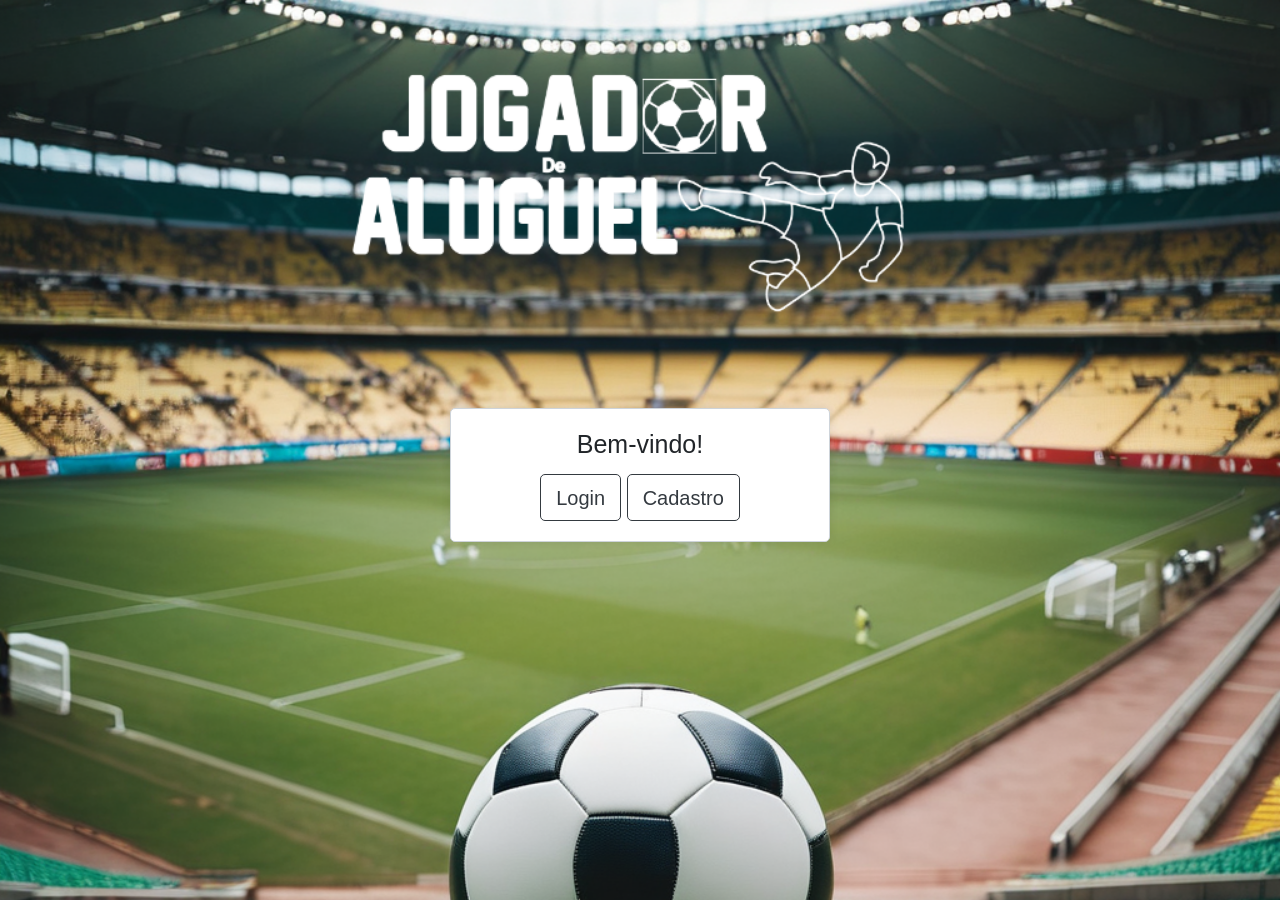
<file: index.html>
<!DOCTYPE html>
<html lang="pt-br">
<head>
    <meta charset="UTF-8">
    <meta name="viewport" content="width=device-width, initial-scale=1.0">
    <link rel="stylesheet" href="https://stackpath.bootstrapcdn.com/bootstrap/4.5.2/css/bootstrap.min.css">
    <link rel="stylesheet" href="style/geral.css">
    <link rel="stylesheet" href="style/home.css">
    <title>Jogador de Aluguel - home</title>
</head>
<body>
    <div class="container">
        <div class="row align-items-center justify-content-center">
        <div class="card align-items-center justify-content-center col-4">
            <h5 class="card-title">Bem-vindo!</h5>

            <div class="botoes">
                <a href="login.html" class="btn btn-outline-dark">Login</a>
                <a href="cadastro.html" class="btn btn-outline-dark">Cadastro</a>
            </div>
        </div>
            
                
    </div>

        

    </div>
    
    <script src="https://code.jquery.com/jquery-3.5.1.slim.min.js"></script>
    <script src="https://cdn.jsdelivr.net/npm/@popperjs/core@2.5.4/dist/umd/popper.min.js"></script>
    <script src="https://stackpath.bootstrapcdn.com/bootstrap/4.5.2/js/bootstrap.min.js"></script>
</body>
</html>
</file>
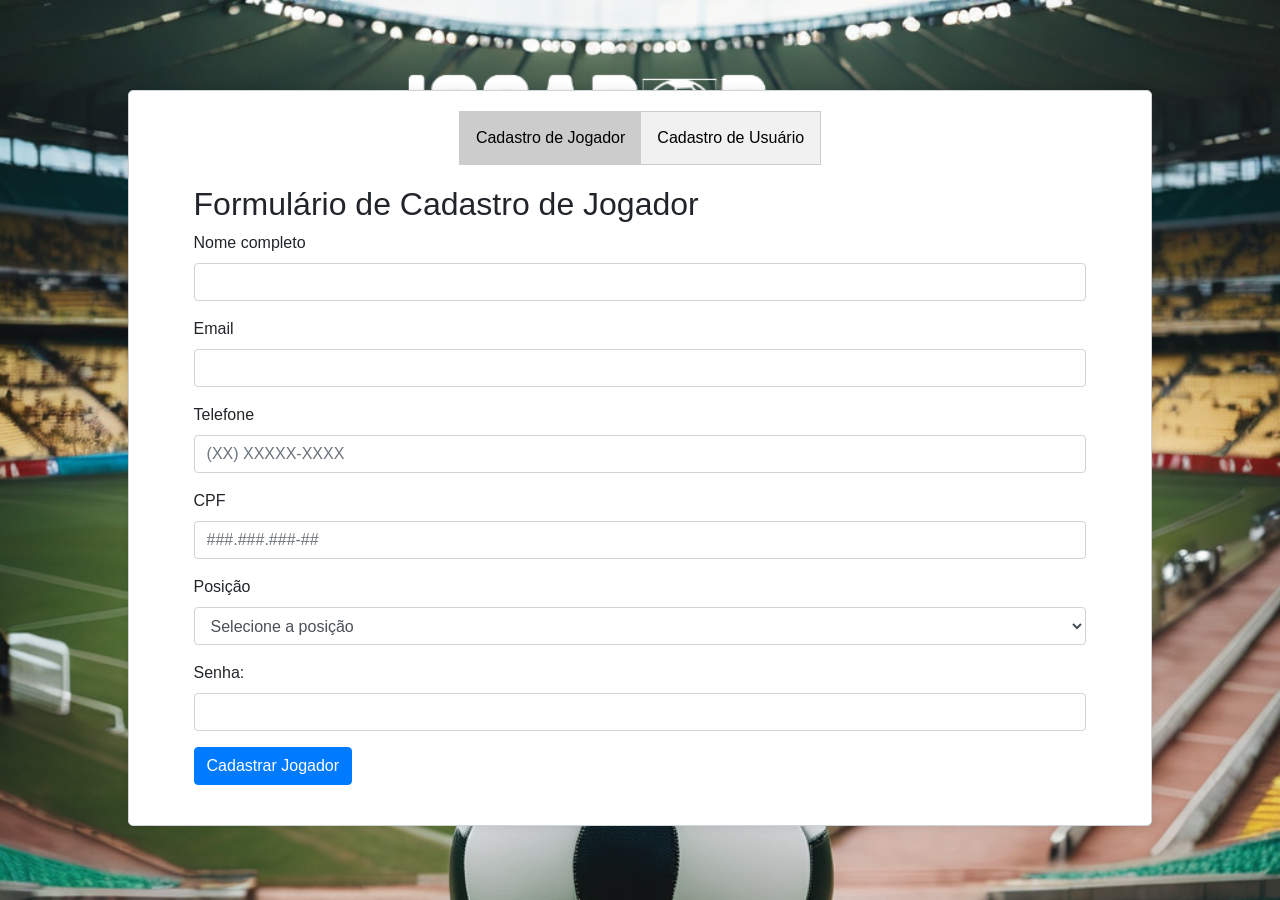
<file: cadastro.html>
<!DOCTYPE html>
<html lang="pt-br">
<head>
    <meta charset="UTF-8">
    <meta name="viewport" content="width=device-width, initial-scale=1.0">
    <title>Cadastro</title>
    <!-- Adicione o link para o Bootstrap CSS -->
	 <script type="text/javascript" src="js\jquery\jquery-1.2.6.pack.js"></script>
    <script type="text/javascript" src="js\jquery\jquery.maskedinput-1.1.4.pack.js"/></script>
    <link rel="stylesheet" href="https://stackpath.bootstrapcdn.com/bootstrap/4.5.2/css/bootstrap.min.css">
    <link rel="stylesheet" href="style/geral.css">
    <link rel="stylesheet" href="style/cadastro.css">
  
</head>
<body>
  
<div class="container">
    <div class="row align-items-center justify-content-center">
        <div class="card align-items-center justify-content-center col-12">
            <div class="tab">
                <button class="tablinks" onclick="openTab(event, 'cadastroJogador')">Cadastro de Jogador</button>
                <button class="tablinks" onclick="openTab(event, 'cadastroUsuario')">Cadastro de Usuário</button>
            </div>

        <div id="cadastroJogador" class="tabcontent">
            <h2>Formulário de Cadastro de Jogador</h2>
            <form id="formJogador">
                <div class="form-group">
                    <label for="nomeJogador">Nome completo</label>
                    <input type="text" id="inputNome" name="nomeJogador" class="form-control" required>
                </div>

                <div class="form-group">
                    <label for="emailJogador">Email</label>
                    <input type="email" id="inputEmail" name="emailJogador" class="form-control" required>
                </div>

                <div class="form-group">
                    <label for="telefoneJogador">Telefone</label>
                    <input type="text" id="inputTelefone2" name="telefoneJogador" class="form-control" pattern="\([1-9]{2}\) [2-9][0-9]{3,4}-[0-9]{4}" placeholder="(XX) XXXXX-XXXX" required>
                </div>

                <div class="form-group">
                    <label for="cpfJogador">CPF</label>
                    <input type="text" id="inputCpf2" name="cpfJogador" class="form-control" pattern="[0-9]{3}\.[0-9]{3}\.[0-9]{3}-[0-9]{2}" placeholder="###.###.###-##" required>
                </div>

                <div class="form-group">
                    <label for="posicaoJogador">Posição</label>
                    <select id="selectPosicao" name="posicaoJogador" class="form-control" required>
                        <option value="">Selecione a posição</option>
                        <option value="1">Goleiro</option>
                        <option value="2">Defesa</option>
                        <option value="3">Ataque</option>
                    </select>
                </div>

                <div class="form-group">
                    <label for="senhaJogador">Senha:</label>
                    <input type="password" id="inputSenha" name="senhaJogador" class="form-control" required>
                </div>

                <button class="btn btn-primary">Cadastrar Jogador</button>
            </form>
        </div>

        <div id="cadastroUsuario" class="tabcontent">
            <h2>Formulário de Cadastro de Usuário</h2>
            <form id="formUsuario">
                <div class="form-group">
                    <label for="nomeUsuario">Nome completo</label>
                    <input type="text" id="inputNome1" name="nomeUsuario" class="form-control" required>
                </div>

                <div class="form-group">
                    <label for="emailUsuario">Email</label>
                    <input type="email" id="inputEmail1" name="emailUsuario" class="form-control" required>
                </div>

                <div class="form-group">
                    <label for="telefoneUsuario">Telefone</label>
                    <input type="text" id="inputTelefone1" name="telefoneUsuario" class="form-control" pattern="\([1-9]{2}\) [2-9][0-9]{3,4}-[0-9]{4}" placeholder="(XX) XXXX-XXXX" required>
                </div>

                <div class="form-group">
                    <label for="cpfUsuario">CPF</label>
                    <input type="text" id="inputCpf1" name="cpfUsuario" class="form-control" pattern="[0-9]{3}\.[0-9]{3}\.[0-9]{3}-[0-9]{2}" placeholder="###.###.###-##" required>
                </div>

                

                <div class="form-group">
                    <label for="senhaUsuario">Senha</label>
                    <input type="password" id="inputSenha1" name="senhaUsuario" class="form-control" required>
                </div>

                <button class="btn btn-primary">Cadastrar Usuário</button>
            </form>
            </div>
        </div>
    </div>
</div>

<!-- Adicione o link para o Bootstrap JS e seu JavaScript personalizado -->
<script src="https://stackpath.bootstrapcdn.com/bootstrap/4.5.2/js/bootstrap.min.js"></script>
<script src="js/Cadastro.js"></script>
<script src="js/script.js"></script>
<script type="text/javascript">
    $(document).ready(function(){
        var inputCpf1 = $("#inputCpf1");
        inputCpf1.mask("999.999.999-99", {reverse: true});

        var inputTelefone1 = $("#inputTelefone1");
        inputTelefone1.mask("(99) 99999-9999", {reverse: true});

        var inputCpf2 = $("#inputCpf2");
        inputCpf2.mask("999.999.999-99", {reverse: true});

        var inputTelefone2 = $("#inputTelefone2");
        inputTelefone2.mask("(99) 99999-9999", {reverse: true});
    });
</script>
</body>
</html>
</file>
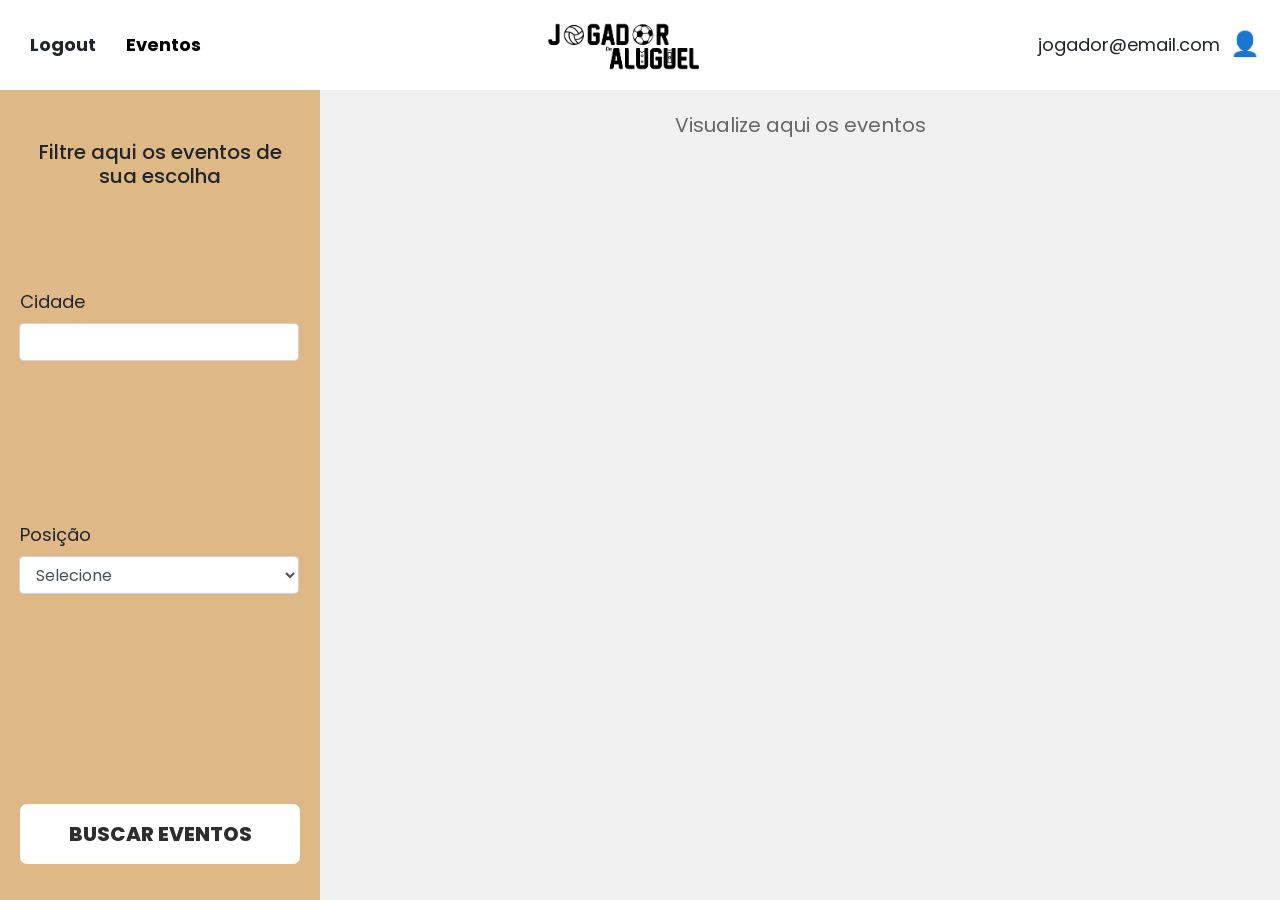
<file: JogadorEscalado.html>
<!DOCTYPE html>
<html lang="pt-BR">
<head>
    <meta charset="UTF-8">
    <link rel="stylesheet" href="https://fonts.googleapis.com/css?family=Poppins">
    <link rel="stylesheet" href="https://cdn.jsdelivr.net/npm/bootstrap@4.3.1/dist/css/bootstrap.min.css" integrity="sha384-ggOyR0iXCbMQv3Xipma34MD+dH/1fQ784/j6cY/iJTQUOhcWr7x9JvoRxT2MZw1T" crossorigin="anonymous">
    <meta name="viewport" content="width=device-width, initial-scale=1.0">
    <title>Jogador de Aluguel</title>
    <style>
        body {
            font-family: 'Poppins', sans-serif;
            margin: 0;
            padding: 0;
            box-sizing: border-box;
            font-size: 18px;
        }
        .nav-center a {
            text-decoration: none;
            font-size: 23px;
        }

        header {
            background-color: #fff;
            padding: 10px 20px;
            box-shadow: 0 2px 4px rgba(0,0,0,0.1);
            height: 10vh;
        }

        .nav {
            display: flex;
            justify-content: space-between;
            align-items: center;
        }

        .nav-left {
            display: flex;
            align-items: center;
        }

        .nav-left a {
            margin-right: 20px;
            margin-left: 10px;
            text-decoration: none;
            color: #000;
            font-weight: bold;
        }

        .nav-center a {
            text-decoration: none;
            color: #000;
            font-weight: bold;
        }

        .user-info {
            display: flex;
            align-items: center;
        }

        .user-info span {
            margin-left: 10px;
        }

        .user-icon {
            font-size: 24px;
        }

        main {
            display: flex;
            height: 90vh;
            background-color:#f0f0f0;
        }

        .filter {
            background-color: #DEB887;
            padding: 50px 20px 50px 20px;
            width: 320px;
            display: flex;
            flex-direction: column;
        }

        .filter h2 {
            margin-bottom: 100px;
            font-size: 20px;
            text-align: center;
        }

        .filter select {
            width: 100%;
            margin: 0 0 160px -1px;
        }
		
		.filter input {
            width: 100%;
            margin: 0 0 160px -1px;
        }


        .filter button {
            width: 100%;
            padding: 15px;
            font-weight: 800;
            background-color: white;
            color: #2e2e2e;
            border: none;
            cursor: pointer;
            border-radius: 7px;
            margin-top: 50px;
            font-size: 20px;
        }

        .events {
            flex-grow: 1;
            padding: 20px;
            display: flex;
            flex-direction: column;
            align-items: center;
        }

        #p1 {
            font-size: 20px;
            text-align: start;
            color: #666;
        }

        #p2 {
            transform: translateY(35vh);
            color: #666;
            text-align: center;
        }

        .eventosFlex {
            overflow-y: scroll;
            height: 100%;
        }

        .eventoFlex {
            display: flex;
            justify-content: space-around;
            width: 1200px;
            background-color: white;
            margin-bottom: 25px;
        }

        .eventoFlex div {
            padding: 15px;
        }

        #eventoFlex1 {
            width: 400px;
        }    

        .eventoFlexButtons {
            display: flex;
            flex-direction: column;
            justify-content: space-evenly;
        }

        .eventoFlexButton {
            font-weight: 900;
            color: white;
            width: 170px;
            height: 65px;
            border: 0;
            border-radius: 7px;
        }
    </style>

</head>
<body onload="buscaEscalado()">
    <header>
        <div class="nav">
            <div class="nav-left">
                <a onclick="logout()">Logout</a>
                <a href="JogadorEscalado.html">Eventos</a>
            </div>
            <div class="nav-center">
                <img src="imagens/logo.png" width="170px">
            </div>
            <div class="user-info">
                <span>jogador@email.com</span>
                <span class="user-icon">&#128100;</span>
            </div>
        </div>
    </header>
    <main>
        <div class="filter">
            <h2>Filtre aqui os eventos de <br> sua escolha</h2>

            <label for="inputCidade">Cidade</label>
            <form onsubmit="buscaEventos()">
			<input type="text" id="inputCidade" class="form-control" required>
              
            </select>
            <label for="inputPosicao">Posição</label>
            <select class="form-control" id="inputPosicao" name="posicao" required>
                <option value="">Selecione</option>
                <option value="1">Goleiro</option>
                <option value="2">Defesa</option>
                <option value="3">Ataque</option>
            </select>
            <button id="buttonBuscar">BUSCAR EVENTOS</button>
            </form>
        </div>
        <div class="events">
            <p id="p1">Visualize aqui os eventos</p>
            <div class="eventosFlex">        
                
            </div>
        </div>
    </main>
    <script src="https://code.jquery.com/jquery-3.3.1.slim.min.js" integrity="sha384-q8i/X+965DzO0rT7abK41JStQIAqVgRVzpbzo5smXKp4YfRvH+8abtTE1Pi6jizo" crossorigin="anonymous"></script>
    <script src="https://cdn.jsdelivr.net/npm/popper.js@1.14.7/dist/umd/popper.min.js" integrity="sha384-UO2eT0CpHqdSJQ6hJty5KVphtPhzWj9WO1clHTMGa3JDZwrnQq4sF86dIHNDz0W1" crossorigin="anonymous"></script>
    <script src="https://cdn.jsdelivr.net/npm/bootstrap@4.3.1/dist/js/bootstrap.min.js" integrity="sha384-JjSmVgyd0p3pXB1rRibZUAYoIIy6OrQ6VrjIEaFf/nJGzIxFDsf4x0xIM+B07jRM" crossorigin="anonymous"></script>
    <script src="js/JogadorEventoDados.js"></script>
</body>
</html>
</file>
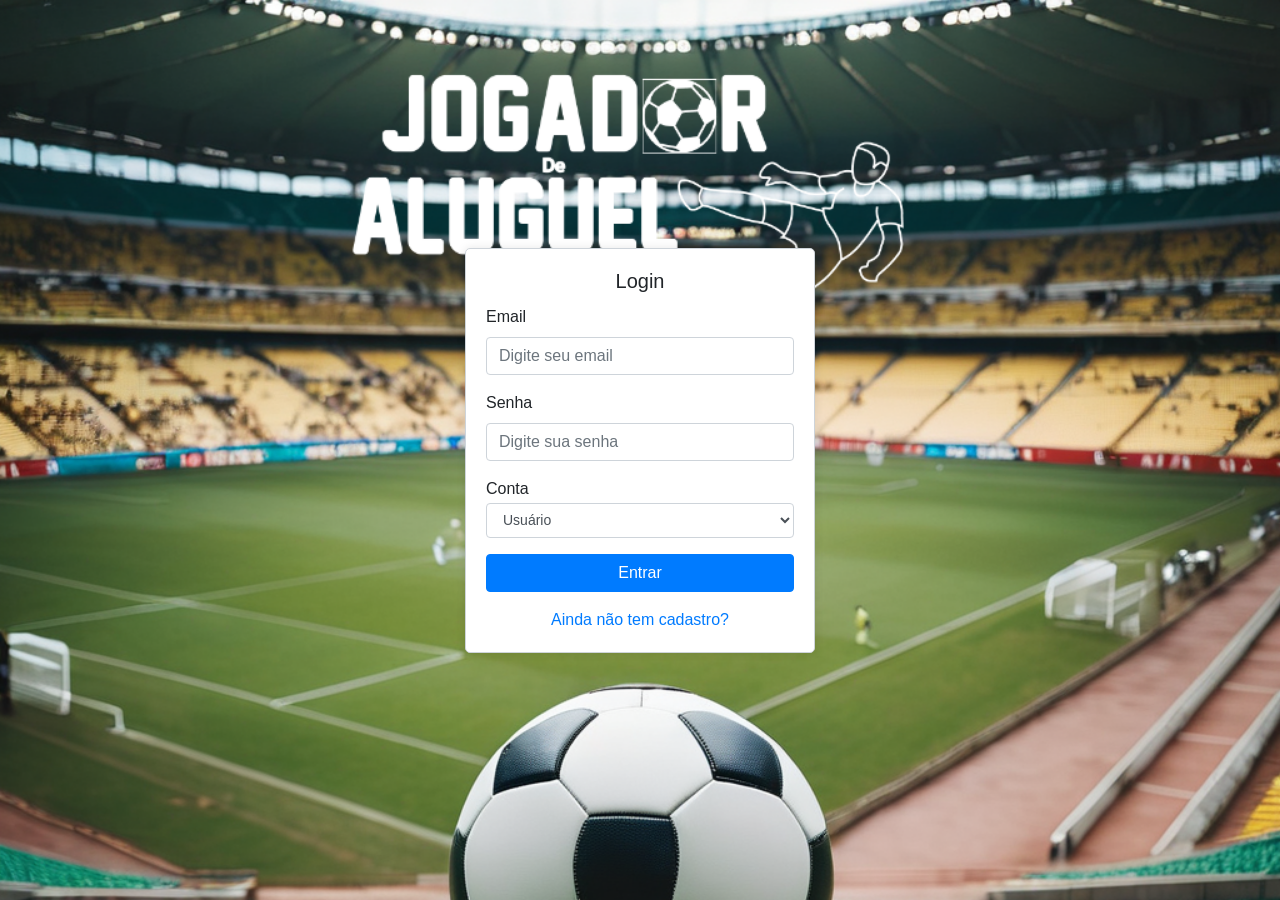
<file: login.html>
<!DOCTYPE html>
<html lang="pt-br">
<head>
    <meta charset="UTF-8">
    <meta name="viewport" content="width=device-width, initial-scale=1.0">
    <title>Tela de Login</title>
    <!-- Inclua o CSS do Bootstrap -->
    <link href="https://stackpath.bootstrapcdn.com/bootstrap/4.5.2/css/bootstrap.min.css" rel="stylesheet">
    <!-- Estilos personalizados -->
    <link rel="stylesheet" href="style/login.css">
    <link rel="stylesheet" href="style/geral.css">
</head>
<body>
    <div class="card">
        <h5 class="card-title">Login</h5>
        <form>
            <div class="form-group">
                <label for="inputEmail">Email</label>
                <input type="text" class="form-control" id="inputEmail" placeholder="Digite seu email">
            </div>
            <div class="form-group">
                <label for="inputSenha">Senha</label>
                <input type="password" class="form-control" id="inputSenha" placeholder="Digite sua senha">
            </div>
            <div class="form-group">
                <label for="idConta">Conta</label>
            <select class="form-control formInput2 heightInput" id="idConta"
                    name="contaLabel" style="margin-top: -6px;font-size: 14px;">
                <optgroup label="Tipos">
                    <option selected="" value="usuario">Usuário</option>
                    <option value="jogador">Jogador</option>
                </optgroup>
            </select>
        </div>
            <button class="btn btn-primary btn-block">Entrar</button>
        </form>
        <div class="text-center mt-3">
            <a href="cadastro.html">Ainda não tem cadastro?</a>
        </div>
    </div>
    <script src="js/Login.js"></script>
    <!-- Inclua o JavaScript do Bootstrap (opcional) -->
    <script src="https://stackpath.bootstrapcdn.com/bootstrap/4.5.2/js/bootstrap.min.js"></script>
</body>
</html>
</file>
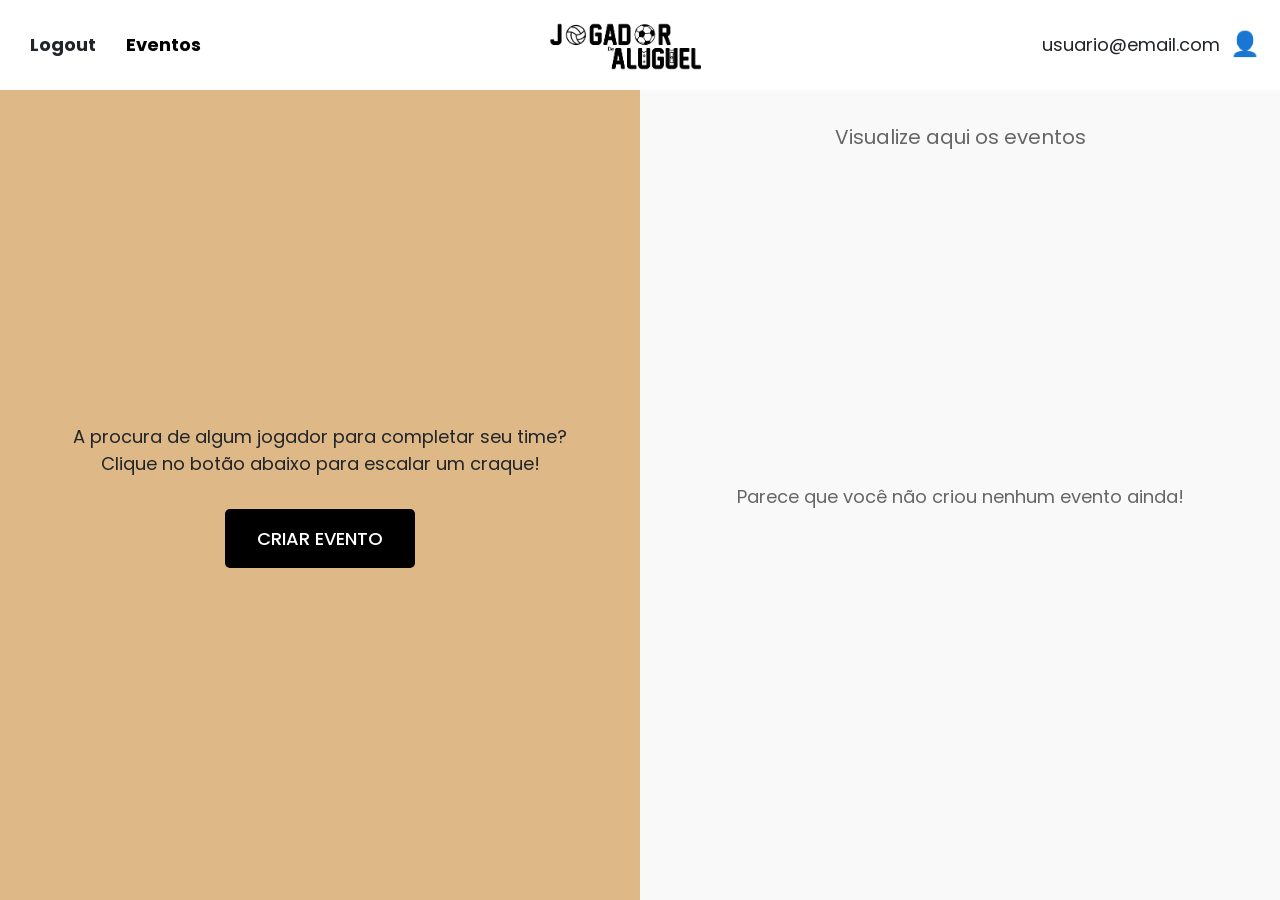
<file: UsuarioEventoDados.html>
<!DOCTYPE html>
<html lang="pt-BR">

<head>
    <meta charset="UTF-8">
    <link rel="stylesheet" href="https://fonts.googleapis.com/css?family=Poppins">
    <link rel="stylesheet" href="https://cdn.jsdelivr.net/npm/bootstrap@4.3.1/dist/css/bootstrap.min.css"
        integrity="sha384-ggOyR0iXCbMQv3Xipma34MD+dH/1fQ784/j6cY/iJTQUOhcWr7x9JvoRxT2MZw1T" crossorigin="anonymous">
    <meta name="viewport" content="width=device-width, initial-scale=1.0">
    <title>Jogador de Aluguel</title>
    <style>
        body {
            font-family: 'Poppins', sans-serif;
            margin: 0;
            padding: 0;
            box-sizing: border-box;
            font-size: 18px;
        }

        .nav-center a {
            text-decoration: none;
            font-size: 23px;
        }

        header {
            background-color: #fff;
            padding: 10px 20px;
            box-shadow: 0 2px 4px rgba(0, 0, 0, 0.1);
            height: 10vh;
        }

        .nav {
            display: flex;
            justify-content: space-between;
            align-items: center;
        }

        .nav-left {
            display: flex;
            align-items: center;
        }

        .nav-left a {
            margin-right: 20px;
            margin-left: 10px;
            text-decoration: none;
            color: #000;
            font-weight: bold;
        }

        .nav-center a {
            text-decoration: none;
            color: #000;
            font-weight: bold;
        }

        .user-info {
            display: flex;
            align-items: center;
        }

        .user-info span {
            margin-left: 10px;
        }

        .user-icon {
            font-size: 24px;
        }

        main {
            display: flex;
            height: 90vh;
        }

        .left,
        .right {
            flex: 1;
            padding: 2rem;
        }

        .left {
            background-color: #DEB887;
            display: flex;
            flex-direction: column;
            align-items: center;
            justify-content: center;
            text-align: center;
        }

        .left p {
            margin-bottom: 2rem;
        }

        #criarButton {
            background-color: black;
            color: white;
            border: none;
            padding: 1rem 2rem;
            font-size: 18px;
            font-weight: 500;
            cursor: pointer;
            border-radius: 5px;
        }

        #criarButton:hover {
            background-color: rgb(22, 22, 22);
        }

        .right {
            background-color: #f9f9f9;
            display: flex;
            flex-direction: column;
            align-items: center;

        }

        #p1 {
            font-size: 20px;
            text-align: start;
            color: #666;
        }

        #p2 {
            transform: translateY(35vh);
            color: #666;
            text-align: center;
        }

        .evento {
            margin-top: 40px;
            background-color: white;
            padding: 25px;
        }

        .evento1 {
            display: flex;
            justify-content: center;
        }

        .eventoFlex {
            margin-top: 30px;
            display: flex;
        }

        .evento2 {
            width: 350px;
            margin-right: 25px;
        }

        .evento3 {
            display: flex;
            flex-direction: column;
            justify-content: space-around;
            background-color: #f0f0f0;
            padding: 15px;
            width: 300px;
        }

        .evento4 {
            margin-top: 40px;
            display: flex;
            flex-direction: row;
        }

        .evento4 button {
            border: none;
            border-radius: 7px;
            font-weight: bolder;
            width: 100%;
            color: white;
        }
    </style>
</head>

<body onload="buscaEvento()">
    <header>
        <div class="nav">
            <div class="nav-left">
                <a onclick="logout()">Logout</a>
                <a href="UsuarioEventoDados.html">Eventos</a>
            </div>
            <div class="nav-center">
                <img src="imagens/logo.png" width="170px">
            </div>
            <div class="user-info">
                <span>usuario@email.com</span>
                <span class="user-icon">&#128100;</span>
            </div>
        </div>
    </header>

    <main>
        <!-- Modal -->
        <div class="modal fade" id="criarModal" tabindex="-1" role="dialog" aria-labelledby="criarModalLabel"
            aria-hidden="true">
            <div class="modal-dialog" role="document">
                <div class="modal-content">
                    <div class="modal-header">
                        <h5 class="modal-title" id="criarModalLabel">Criar evento</h5>
                        <button type="button" class="close" data-dismiss="modal" aria-label="Close">
                            <span aria-hidden="true">&times;</span>
                        </button>
                    </div>
                    <div class="modal-body">
                        <form onsubmit="criaEvento()">
                            <div class="form-row">
                                <div class="form-group col-md-6">
                                    <label for="inputCidade">Cidade</label>
                                    <input type="text" id="inputCidade" class="form-control" placeholder="Porto Alegre"
                                        required>
                                </div>
                                <div class="form-group col-md-6">
                                    <label for="inputBairro">Bairro</label>
                                    <input type="text" id="inputBairro" class="form-control" placeholder="Humaitá" required>
                                </div>
                            </div>
                            <div class="form-row">
                                <div class="form-group col-md-6">
                                    <label for="inputHorario">Data e horário</label>
                                    <input type="datetime-local" id="inputHorario" class="form-control" required>
                                </div>
                                <div class="form-group col-md-6">
                                    <label for="inputDuracao">Duração (minutos)</label>
                                    <input type="number" id="inputDuracao" class="form-control" placeholder="60" required>
                                </div>
                            </div>
                            <div class="form-row">
                                <div class="form-group col-md-6">
                                    <label for="inputDescricao">Descrição</label>
                                    <textarea class="form-control" id="inputDescricao" required></textarea>
                                </div>
                                <div class="form-group col-md-6">
                                    <label for="inputPosicao">Posição</label>
                                    <select class="form-control" id="inputPosicao" required>
                                        <option value="">Selecione</option>
                                        <option value="1">Goleiro</option>
                                        <option value="2">Defesa</option>
                                        <option value="3">Ataque</option>
                                    </select>
                                </div>
                            </div>
                            <hr />
                            <button type="submit" class="btn btn-primary">Criar</button>
                            <button type="button" class="btn btn-secondary" data-dismiss="modal">Fechar</button>
                        </form>
                    </div>
                 
                </div>
            </div>
        </div>

        <section class="left">
            <p>A procura de algum jogador para completar seu time?<br>Clique no botão abaixo para escalar um craque!</p>
            <button id="criarButton" type="button" data-toggle="modal" data-target="#criarModal">CRIAR EVENTO</button>
        </section>
        <section class="right">
            <p id="p1">Visualize aqui os eventos</p>
            <p id="p2">Parece que você não criou nenhum evento ainda!</p>
        </section>
    </main>
    <script src="js/UsuarioEventoDados.js"></script>
    <script src="https://code.jquery.com/jquery-3.3.1.slim.min.js"
        integrity="sha384-q8i/X+965DzO0rT7abK41JStQIAqVgRVzpbzo5smXKp4YfRvH+8abtTE1Pi6jizo"
        crossorigin="anonymous"></script>
    <script src="https://cdn.jsdelivr.net/npm/popper.js@1.14.7/dist/umd/popper.min.js"
        integrity="sha384-UO2eT0CpHqdSJQ6hJty5KVphtPhzWj9WO1clHTMGa3JDZwrnQq4sF86dIHNDz0W1"
        crossorigin="anonymous"></script>
    <script src="https://cdn.jsdelivr.net/npm/bootstrap@4.3.1/dist/js/bootstrap.min.js"
        integrity="sha384-JjSmVgyd0p3pXB1rRibZUAYoIIy6OrQ6VrjIEaFf/nJGzIxFDsf4x0xIM+B07jRM"
        crossorigin="anonymous"></script>
</body>

</html>
</file>
<file: style/geral.css>
body{
  height: 100vh;
  display: flex;
  align-items: center;
  justify-content: center;
  background-image: url(../img/estadio2.png);
  background-size: cover;
  background-repeat: no-repeat;
  background-attachment: fixed;
}
</file>
<file: style/home.css>
body {
    background-image: url(../img/estadio2.png);
    background-size: cover;
    background-repeat: no-repeat;
    background-attachment: fixed;
}

/* Estilos adicionais */

.card {
  width: 300px;
  padding: 20px;
  border: 1px solid #ced4da;
  border-radius: 5px;
  box-shadow: 0 0 10px rgba(0,0,0,0.1);
  
}

.button {
    border: 1px solid black;
    display: inline-block;
    padding: .75rem 1.25rem;
    color: black;
    text-transform: uppercase;
    font-size: 1rem;
    letter-spacing: .15rem;
    transition: all .3s;
    position: relative;
    overflow: hidden;
    z-index: 1;
    &:after {
      content: '';
      position: absolute;
      bottom: 0;
      left: 0;
      width: 100%;
      height: 100%;
      background-color: $color;
      border-radius: 10rem;
      z-index: -2;
    }
    &:before {
      content: '';
      position: absolute;
      bottom: 0;
      left: 0;
      width: 0%;
      height: 100%;
      background-color: darken($color, 15%);
      transition: all .3s;
      border-radius: 10rem;
      z-index: -1;
    }
    
    &:hover {
      color: black;
      &:before {
        width: 100%;
      }
    }
  }
  
  /* optional reset for presentation */
  * {
    font-family: Arial;
    text-decoration: none;
    font-size: 20px;
  }
.container {
    padding-top: 50px;
    margin: 0 auto;
    width: 100%;
    text-align: center;
  }
</file>
<file: style/cadastro.css>
.tab {
    overflow: hidden;
    border: 1px solid #ccc;
    background-color: #f1f1f1;
  }
  
  .tab button {
    background-color: inherit;
    float: left;
    border: none;
    outline: none;
    cursor: pointer;
    padding: 14px 16px;
    transition: 0.3s;
  }
  
  .tab button:hover {
    background-color: #ddd;
  }
  
  .tab button.active {
    background-color: #ccc;
  }
  
  .tabcontent {
    display: none;
    padding: 20px;
    width: 95%;
  }
  
  .tabcontent h3 {
    margin-top: 0;
  }

.container{
  width: 80%;
  height: 80%;
}
.card {
  width: 80%;
  padding: 20px;
  border: 1px solid #ced4da;
  border-radius: 5px;
  box-shadow: 0 0 10px rgba(0,0,0,0.1);
}
.card-title {
  text-align: center;
}
</file>
<file: style/login.css>
.card {
    width: 350px;
    padding: 20px;
    border: 1px solid #ced4da;
    border-radius: 5px;
    box-shadow: 0 0 10px rgba(0,0,0,0.1);
}
.card-title {
    text-align: center;
}
</file>
